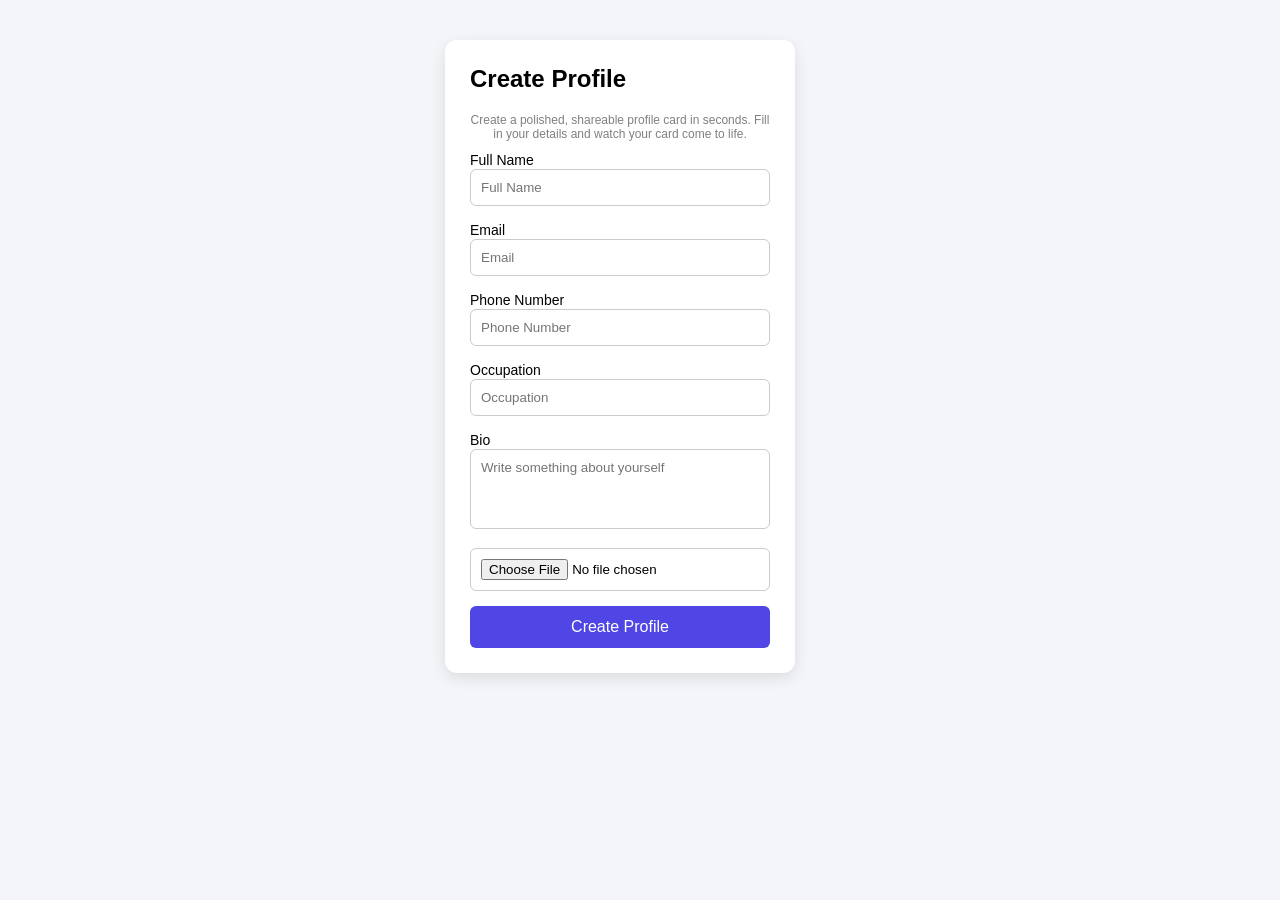
<file: index.html>
<!DOCTYPE html>
<html>
<head>
    <title>Profile Card Generator</title>
    <link rel="stylesheet" href="index.css">
    <link rel="stylesheet" href="https://fonts.googleapis.com/css2?family=Material+Symbols+Outlined:opsz,wght,FILL,GRAD@24,400,0,0&icon_names=print" />
</head>
<body>

<div class="container">

    <div class="form-section">
        <h2>Create Profile</h2>
        <p>Create a polished, shareable profile card in seconds.
            Fill in your details and watch your card come to life.</p>
        <label for="name" style="font-size: 14px;">Full Name</label>
        <input type="text" id="name" placeholder="Full Name">
        <span id="nameError"></span>

        <label for="email" style="font-size: 14px;">Email</label>
        <input type="email" id="email" placeholder="Email">
        <span id="emailError"></span>

        <label for="phone" style="font-size: 14px;">Phone Number</label>
        <input type="text" id="phone" placeholder="Phone Number">
        <span id="phoneError"></span>

        <label for="occupation" style="font-size: 14px;">Occupation</label>
        <input type="text" id="occupation" placeholder="Occupation">
        <span id="occupationError"></span>

        <label for="bio" style="font-size: 14px;">Bio</label>
        <textarea maxlength="200" id="bio" placeholder="Write something about yourself"></textarea>
        <span id="bioError"></span>
        
        <input id="img" type="file">
        <button id="createProfile">Create Profile</button>
    </div>

    <div class="cards" id="cards">
        
    </div>

</div>

<script src="profile_card.js"></script>

</body>
</html>
</file>
<file: index.css>
*{
    margin: 0;
    padding: 0;
    box-sizing: border-box;
    font-family: Arial, Helvetica, sans-serif;
}
body{
    background: #f3f5f9;
    display: flex;
    justify-content: center;
    align-items: flex-start;
    padding: 40px;
}
.container{
    display: flex;
    gap:40px;
}
.form-section{
    background-color:white;
    width:350px;
    padding: 25px;
    border-radius:12px;
    box-shadow: 0 5px 15px rgba(0, 0, 0, .1);
}
.form-section h2{
    margin-bottom:20px;
}
.form-section p{
    margin-bottom:10px;
    font-size: 12px;
    text-align: center;
    color: grey;
}

input,
textarea{
    width:100%;
    margin-bottom:15px;
    padding:10px;
    border:1px solid #ccc;
    border-radius:6px;
}
input:focus,
textarea:focus{
    outline: none;
    border-color: #605bbe;
    box-shadow: 0 0 0  2px rgba(79, 70, 229, 0.2);
}

textarea{
    resize:none;
    height:80px;
}
button{
    width:100%;
    padding:12px;
    border:none;
    background:#4f46e5;
    color:white;
    font-size:16px;
    border-radius:6px;
    cursor:pointer;
}

button:hover{
    background:#3730a3;
}
.profile-info p{
    margin: 8px 0px;
    line-height: 1.5;
    color: #4b5563;
    overflow-wrap: break-word;
}
.profile-info h2{
    text-align: left;
    margin-bottom: 6px;
    font-size: 27px;
    color: #1f2937;
    font-weight:600;
}
.profile-info h5{
    text-align: left;
    color:#4f46e5;
    font-size: 14px;
    margin-bottom: 18px;
    margin: bottom 20px;
    font-weight:600
}
.profile-card{
    position: relative;;
    padding: 35px;
    width:600px;
    min-height:320px;
    display:flex;
    align-items:center;
    gap:35px;
    background-color:white;
    border:1px solid #e5e7eb;
    border-radius:20px;
    box-shadow: 0px 5px 35px rgba(0, 0, 0, 0.08);
    overflow:hidden;
}
.profile-info{
    flex: 1;
    min-width: 0;
}
.profile-card img{
    width: 145px;
    height: 145px;
    object-fit: cover;
    border-radius: 50%;
    border: 5px solid #eef2ff;
    display:block;
}
.profile-image{
    flex-shrink:0;
}
.profile-info hr {
  width: 100%;
  margin: 18px 0;
  border: none;
  border-top: 1px solid #e5e7eb;
}
span{
    color:#d62626;
    font-size:12px;
    margin-top:-10px;
    margin-bottom:10px;
    display:block;
}
.print-btn{
    width:auto;
    padding: 9px 15px;
    margin-top:20px;
    font-size:13px;
    font-weight:600;
    background:#4f46e5;
    color:white;
    border:none;
    border-radius:7px;
    cursor:pointer;
    display:inline-flex;
    align-items:center;
    gap:6px;
    border-radius:6px;
}
.print-btn:hover{
    background: #3730a3;
}
.print-btn .material-symbols-outlined{
    font-size:17px;
}
@media print{
    body {
        background-color:white;
    }
    .form-section,
    .print-btn{
        display:none;
    }
    .container{
        display:block;
    }
    .cards{
        display:block;
    }
    .profile-card{
        width:500px;
        margin: 0 auto;
        box-shadow:none;
    }
}
@media(max-width:700px){
    body{
        padding:20px;
    }
    .container{
        flex-direction:column;
        gap:25px;
        align-items:center;
    }
    .form-section{
        width:100%;
        max-width:400px;
    }
    .profile-card{
        width:100%;
        max-width:400px;
    }
}
</file>
